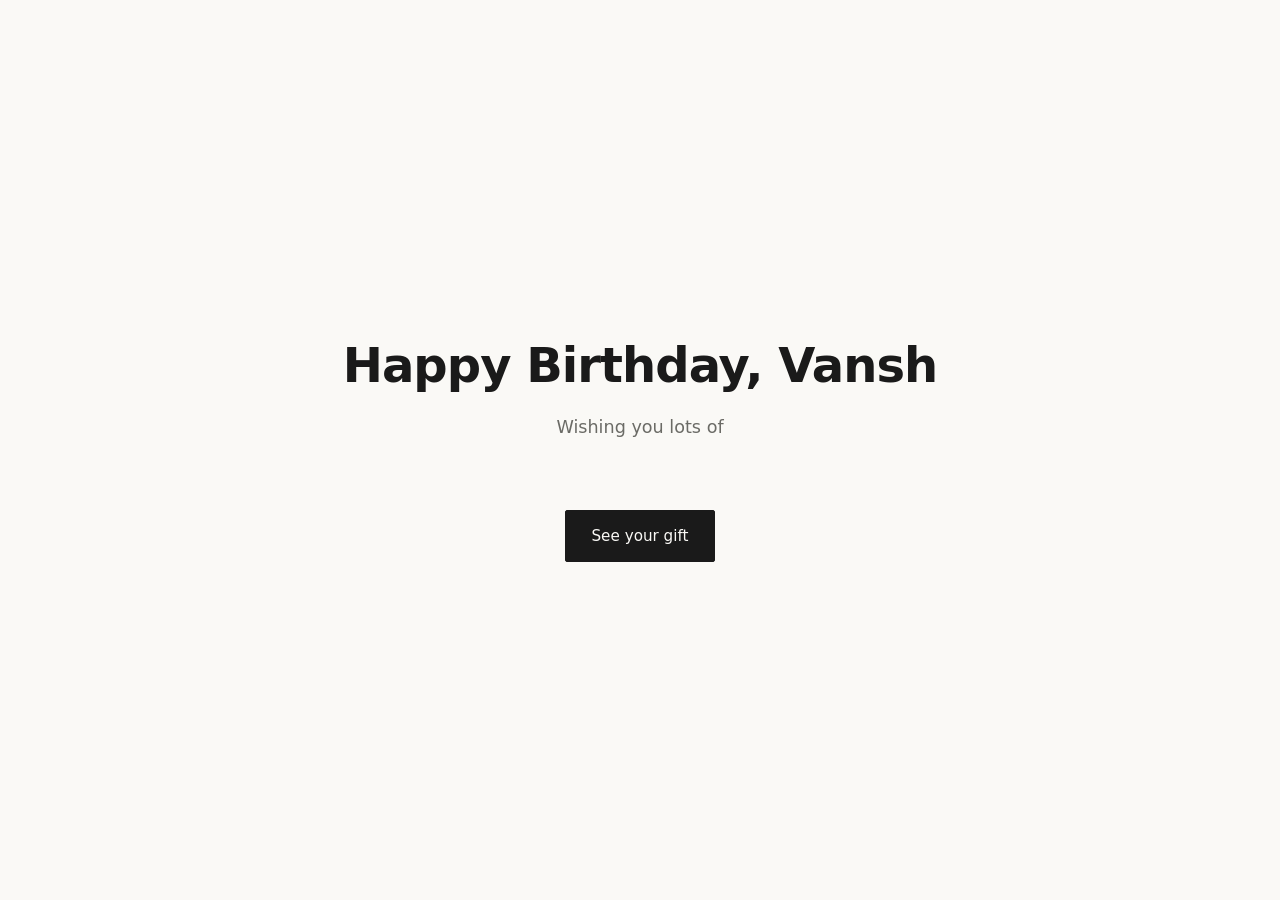
<file: index.html>
<!DOCTYPE html>
<html lang="en">
<head>
    <meta charset="UTF-8">
    <meta name="viewport" content="width=device-width, initial-scale=1.0">
    <title>Happy Birthday</title>
    <script src="https://cdnjs.cloudflare.com/ajax/libs/gsap/3.12.2/gsap.min.js"></script>
    <link rel="stylesheet" href="theme.css">
    <link rel="stylesheet" href="style.css">
</head>
<body>
    <div class="container">
        <h1>Happy Birthday, Vansh</h1>
        <div class="greeting"></div>
        <button class="btn cta-button">See your gift</button>
    </div>
    <script src="script.js"></script>
</body>
</html>
</file>
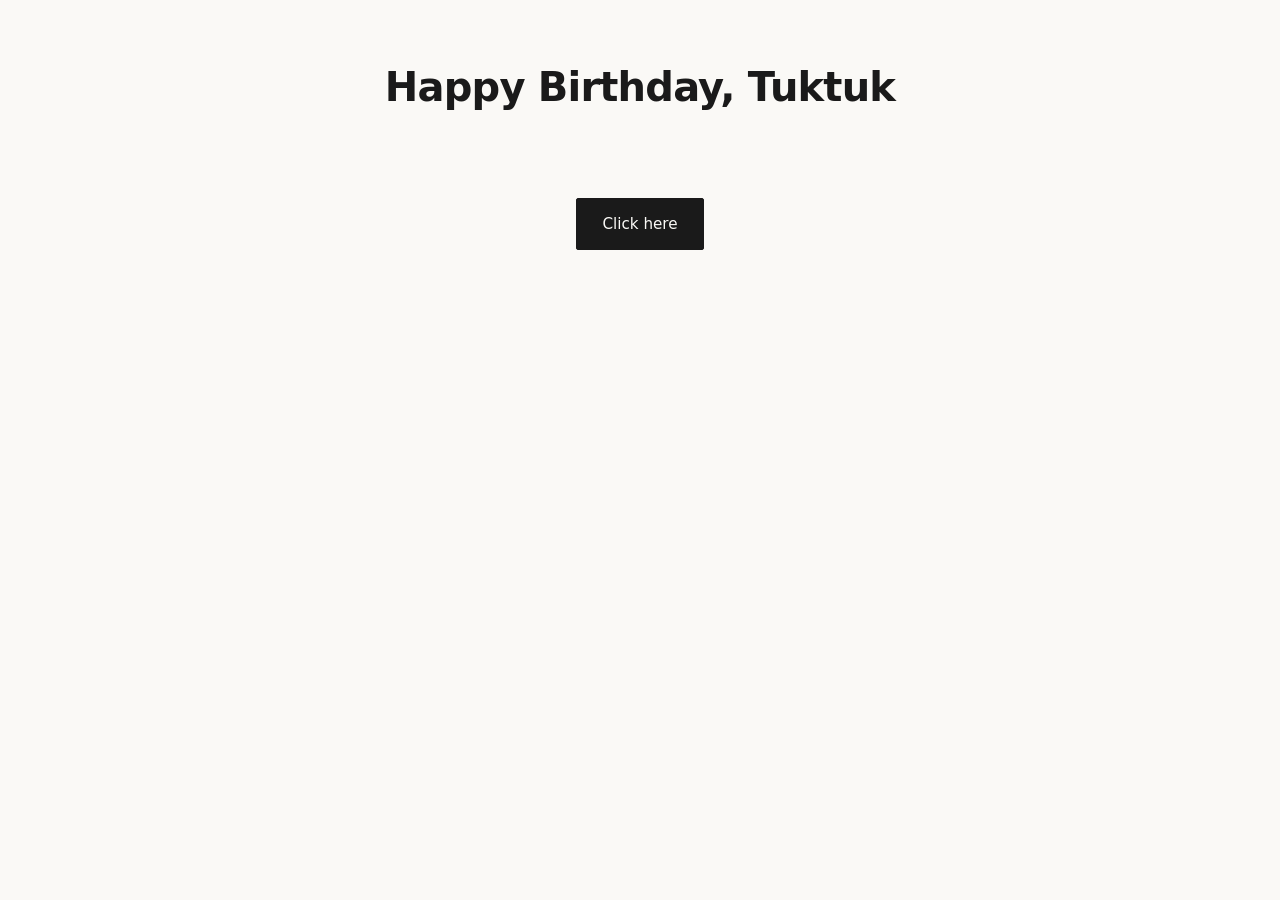
<file: cause.html>
<!DOCTYPE html>
<html lang="en">
<head>
    <meta charset="UTF-8">
    <meta name="viewport" content="width=device-width, initial-scale=1.0">
    <title>Happy Birthday</title>
    <script src="https://cdnjs.cloudflare.com/ajax/libs/gsap/3.12.2/gsap.min.js"></script>
    <link rel="stylesheet" href="theme.css">
    <link rel="stylesheet" href="cause.css">
</head>
<body>
    <div class="container">
        <h1>Happy Birthday, Tuktuk</h1>

        <div id="reasons-container"></div>

        <button class="btn shuffle-button">Click here</button>
        <div class="reason-counter"></div>

        <div class="ending-section">
            <div class="ending-text">You're the cutest.</div>
            <div class="teddy-hug">
                <img src="./d1.gif" alt="Animated sparkle">
            </div>
        </div>
    </div>

    <script src="cause.js"></script>
</body>
</html>
</file>
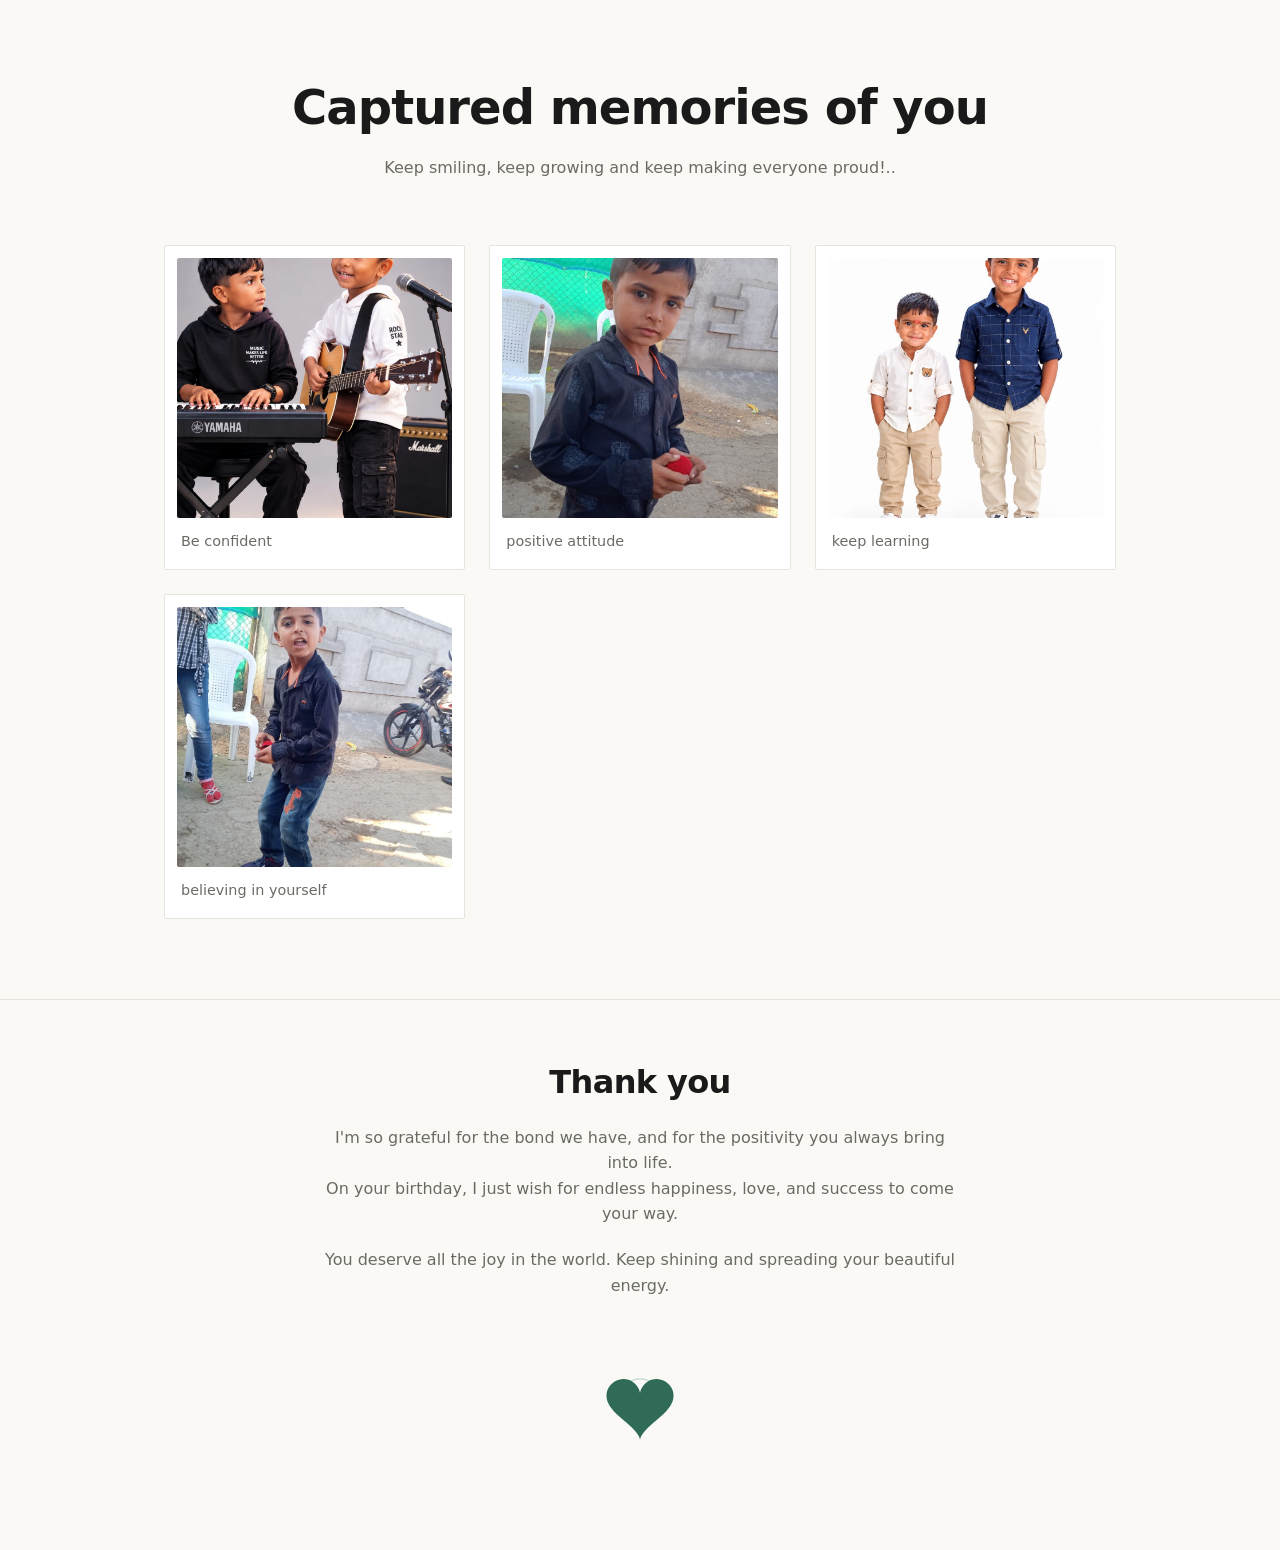
<file: last.html>
<!DOCTYPE html>
<html lang="en">

<head>
    <meta charset="UTF-8">
    <meta name="viewport" content="width=device-width, initial-scale=1.0">
    <title>Our Beautiful Memories</title>
    <link rel="stylesheet" href="theme.css">
    <link rel="stylesheet" href="last.css">
</head>

<body>
    <section class="welcome">
        <h1>Captured memories of you</h1>
        <p>Keep smiling, keep growing and keep making everyone proud!..</p>
    </section>

    <div class="memory-container">
        <div class="memory-card">
            <img src="./tuktuk.jpeg" alt="" class="memory-img">
            <div class="memory-date">Be confident</div>
        </div>
        <div class="memory-card">
            <img src="./daku.jpeg" alt="" class="memory-img">
            <div class="memory-date">positive attitude</div>
        </div>
        <div class="memory-card">
            <img src="./vansh.jpeg" alt="" class="memory-img">
            <div class="memory-date">keep learning</div>
        </div>
        <div class="memory-card">
            <img src="./tuktuk1.jpeg" alt="" class="memory-img">
            <div class="memory-date">believing in yourself</div>
        </div>

    </div>

    <section class="final-message">
        <h2>Thank you</h2>
        <p>
            I'm so grateful for the bond we have, and for the positivity you always bring into life.<br>
            On your birthday, I just wish for endless happiness, love, and success to come your way.</p>
        <p>You deserve all the joy in the world. Keep shining and spreading your beautiful energy.</p>
        <img class="final-gif" src="./gif1.gif" alt="">
        
        
    </section>
</body>

</html>
</file>
<file: theme.css>
/* Minimal theme: warm paper background, ink text, one green accent */
:root {
    --bg: #faf9f6;
    --surface: #ffffff;
    --ink: #1a1a1a;
    --muted: #6b6b66;
    --line: #e6e4de;
    --accent: #2f6b57;
}

* { margin: 0; padding: 0; box-sizing: border-box; }

body {
    min-height: 100vh;
    background: var(--bg);
    color: var(--ink);
    font-family: 'Inter', system-ui, -apple-system, 'Segoe UI', Helvetica, Arial, sans-serif;
    line-height: 1.6;
    -webkit-font-smoothing: antialiased;
}

h1, h2 {
    font-weight: 600;
    letter-spacing: -0.02em;
    line-height: 1.15;
}

.btn {
    display: inline-block;
    padding: 0.8rem 1.6rem;
    font: inherit;
    font-size: 0.95rem;
    color: var(--bg);
    background: var(--ink);
    border: 1px solid var(--ink);
    border-radius: 2px;
    cursor: pointer;
    text-decoration: none;
    transition: background 0.2s, color 0.2s;
}
.btn:hover { background: transparent; color: var(--ink); }

@media (prefers-reduced-motion: reduce) {
    * { animation: none !important; transition: none !important; }
}
</file>
<file: style.css>
/* Page 1: landing */
body {
    display: flex;
    align-items: center;
    justify-content: center;
    text-align: center;
    padding: 2rem;
}

.container { max-width: 640px; }

h1 {
    font-size: 3rem;
    margin-bottom: 1.25rem;
    opacity: 0;
}

.greeting {
    color: var(--muted);
    font-size: 1.1rem;
    min-height: 3.2em;
    margin-bottom: 2.5rem;
}

.cta-button { opacity: 0; }

@media (max-width: 768px) {
    h1 { font-size: 2.1rem; }
}
</file>
<file: cause.css>
/* Page 2: wishes */
body { padding: 4rem 1.5rem; }

.container {
    max-width: 640px;
    margin: 0 auto;
    text-align: center;
}

h1 { font-size: 2.5rem; margin-bottom: 3rem; }

#reasons-container { display: flex; flex-direction: column; gap: 1rem; }

.reason-card {
    display: flex;
    align-items: center;
    gap: 1.25rem;
    text-align: left;
    background: var(--surface);
    border: 1px solid var(--line);
    border-radius: 2px;
    padding: 1rem 1.25rem;
}

.reason-gif {
    width: 72px;
    height: 72px;
    flex-shrink: 0;
    border-radius: 2px;
}

.reason-text { font-size: 1.05rem; }

.shuffle-button { margin: 2.5rem 0 0.75rem; }

.reason-counter {
    font-size: 0.85rem;
    color: var(--muted);
    min-height: 1.4em;
}

.ending-section { margin-top: 4rem; }

.ending-text {
    font-size: 1.6rem;
    font-weight: 600;
    letter-spacing: -0.01em;
    margin-bottom: 1.5rem;
    opacity: 0;
}

.teddy-hug { width: 160px; margin: 0 auto; opacity: 0; }
.teddy-hug img { width: 100%; display: block; border-radius: 2px; }

@media (max-width: 768px) {
    h1 { font-size: 2rem; }
}
</file>
<file: last.css>
/* Page 3: memories */
.welcome {
    text-align: center;
    padding: 5rem 1.5rem 2rem;
}
.welcome h1 { font-size: 3rem; }
.welcome p {
    color: var(--muted);
    max-width: 520px;
    margin: 1.25rem auto 0;
}

.memory-container {
    max-width: 1000px;
    margin: 0 auto;
    padding: 2rem 1.5rem;
    display: grid;
    grid-template-columns: repeat(auto-fit, minmax(260px, 1fr));
    gap: 1.5rem;
}

.memory-card {
    background: var(--surface);
    border: 1px solid var(--line);
    border-radius: 2px;
    padding: 0.75rem;
}

.memory-img {
    width: 100%;
    height: 260px;
    object-fit: cover;
    display: block;
    border-radius: 2px;
}

.memory-date {
    color: var(--muted);
    font-size: 0.9rem;
    padding: 0.75rem 0.25rem 0.25rem;
}

.final-message {
    text-align: center;
    padding: 4rem 1.5rem 5rem;
    border-top: 1px solid var(--line);
    margin-top: 3rem;
}
.final-message h2 { font-size: 2rem; margin-bottom: 1.5rem; }
.final-message p {
    max-width: 640px;
    margin: 0 auto 1.25rem;
    color: var(--muted);
}
.final-gif { width: 120px; height: 120px; margin-top: 1.5rem; border-radius: 2px; }

@media (max-width: 768px) {
    .welcome h1 { font-size: 2.2rem; }
}
</file>
